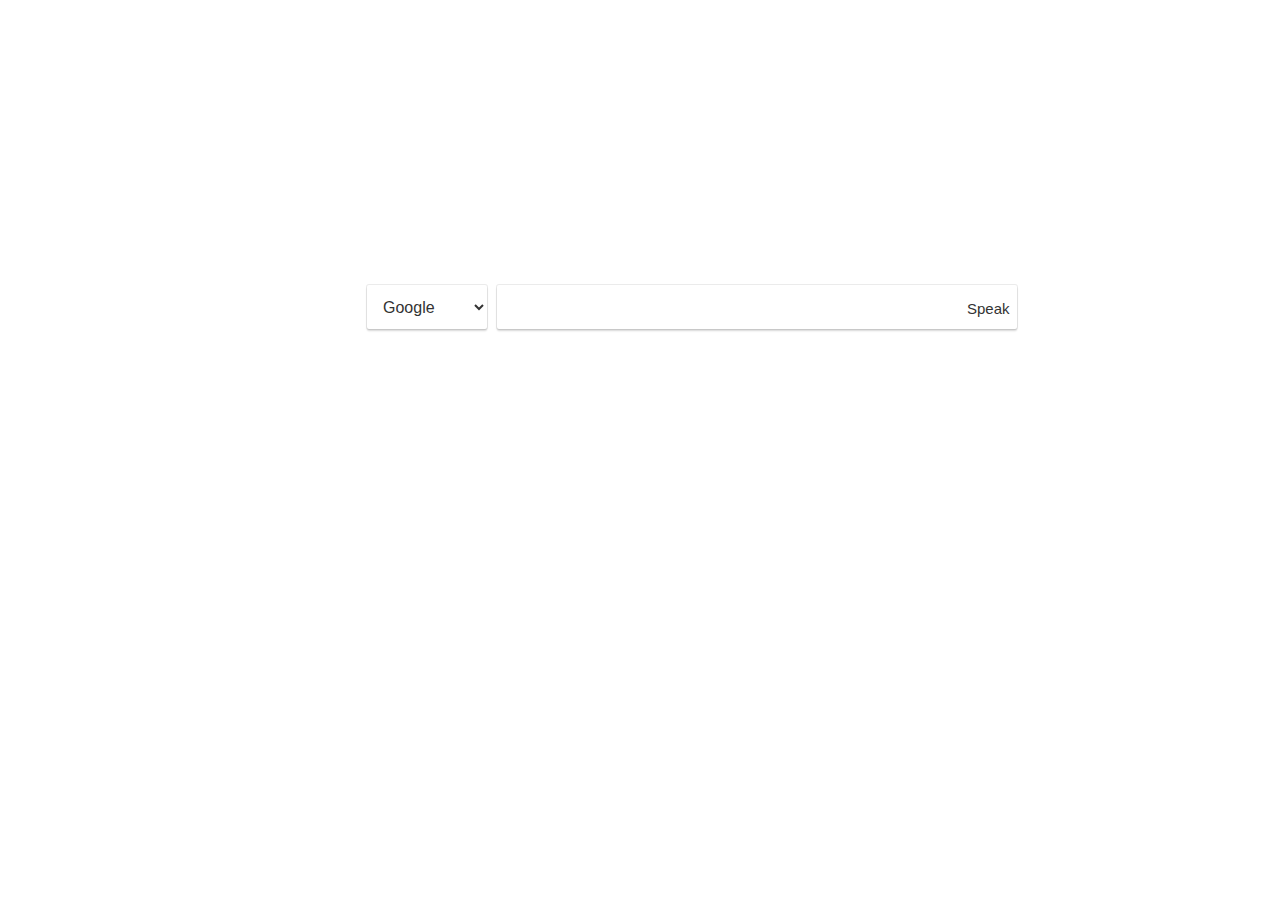
<file: index.html>
<!doctype html>
<html lang="en">
<head>
    <meta charset="UTF-8">
    <meta name="viewport"
          content="width=device-width, user-scalable=no, initial-scale=1.0, maximum-scale=1.0, minimum-scale=1.0">
    <meta http-equiv="X-UA-Compatible" content="ie=edge">

    <title>New Tab</title>
    <link rel="icon" type="image/png" href="tap.png"/>

    <link rel="stylesheet"  type="text/css" href="css/bootstrap.min.css">
    <link rel="stylesheet" type="text/css" href="css/jquery-ui.min.css">
    <link rel="stylesheet" type="text/css" href="css/normalize.min.css">
    <link rel="stylesheet" type="text/css" href="css/W3.css">
    <link rel="stylesheet" type="text/css" href="css/style.css">
    
    <script src="js/jquery.min.js"></script>
    <script src='js/nlp_compromise.min.js'></script>
    <script type="text/javascript" src="js/xml2json.js"></script>
    <script type="text/javascript" src="js/jquery-ui.min.js"></script>
    <script type="text/javascript" src="js/offline.min.js"></script>
</head>

<body id='body' class="overlay" oncontextmenu="return false;">

    <div class="w3-container" >
                

    <div class="w3-bar w3-margin-top">

    <button id="menu" class="w3-bar-item  w3-btn w3-right w3-margin-right navbtn" ><i id="menu" class="fa fa-bars"></i></button>
     <button id="recent" class="w3-bar-item  w3-btn w3-right w3-margin-right navbtn mini" >Top Visits</button>
    <button id="bookmark" class="w3-bar-item  w3-btn w3-right w3-margin-right navbtn mini" style="">Bookmarks</button>
    
    <button id="chromassistbar" class="w3-bar-item w3-left w3-btn mini" title="Rate Us"  style="margin-left:auto;margin-right:auto;display:block;margin-top:auto;margin-bottom:auto" >ChromeIT : Browsing Redefined</button>
    
</div>
<div class="container abs center overlay" id="containment" style="margin-top: 0%;">
    <div class="row">
        <div class="col-md-12 datetime-container">
            <h2 id="time"></h2>
            <h5 id="date"></h5>
        </div>
        <div class="col-md-12">
            <div class="chromassist-container">
                <select name="searchengine" id="searchengine" class="search-engine">
                    <option selected="selected" >Google</option>
                    <option>Bing</option>
                    <option>Wikipedia</option>
                </select>
                <div>
                <input class="search-box autocomplete" title="search" name="chat" id="chatbox"
                       oncontextmenu="return true;">
                <!--<a href="#" class="mic" title="Search by voice" id="rec"></a>-->
                <span class="mic" id="rec">Speak</span>
                </div>
            </div>
        </div>
       <!--  <div class="col-md-12 recent-container w3-container">
            <a class="draggable mini" id="draggable1" href="http://google.com" style="margin-left: 17%" title="Google"><img
                    id="draggable1img" src="images/google.png" style=""></a>
            <a class="draggable mini" id="draggable2" href="http://wikipedia.com" style="margin-left: 4%" title="Wikipedia"><img
                    src="images/wikipedia.png" ></a>
            <a class="draggable mini" id="draggable3" href="http://saavn.com" style="margin-left: 4%" title="Saavn"><img
                    src="images/saavan.png" ></a>
            <a class="draggable mini" id="draggable4" href="http://facebook.com" style="margin-left:4%"
               title="Facebook"><img
                    src="images/facebook.png" ></a>
            <a class="draggable mini" id="draggable5" href="http://cricbuzz.com" style="margin-left: 4%"
               title="Cricbuzz"><img
                    src="images/crickbuzz.png" ></a>
            <a class="draggable mini" id="draggable6" href="http://youtube.com" style="margin-left: 4%" title="Youtube"><img
                    src="images/youtube.png"></a>
        </div> --> 
        <!-- <div class="col-md-12 recent-container">
            <a class="draggable mini" id="draggable7" href="http://amazon.com" style="margin-left: 33%" title="Amazon"><img
                    src="images/amazon.png"></a>
            <a class="draggable mini" id="draggable8" href="http://flipkart.com" style="margin-left: 4%"
               title="Flipkart"><img
                    src="images/flipkart.png"></a>
            <a class="draggable mini" id="draggable9" href="http://gmail.com" style="margin-left: 4%" title="Gmail"><img
                    src="images/gmail.ico" ></a>
        </div>-->
    </div>
</div>
<!--<body id='body' oncontextmenu="return false;">
<div class="abs center overlay" id="containment">
    <h2 id="time">10:06:00</h2>
    <h5 id="date">2017-08-23</h5>
    <select name="searchengine" id="searchengine"
            style="text-align: center;height: 55px; width: 7%;font-family: 'Courgette', cursive; ">
        <option selected="selected">Google</option>
        <option>Bing</option>
        <option>Wikipedia</option>
    </select>
    <input style="width: 40%; height: 50px; border: 1px solid black; margin: 10px;font-family: 'Courgette', cursive;"
           type="text" class="autocomplete" name="chat" id="chatbox" placeholder="Hi there! Type here to Search."
           oncontextmenu="return true;">
    <button style="width: 7%; height: 55px;font-family: 'Courgette', cursive;" id="rec">Speak</button>
    <br>


    <a class="draggable" id="draggable1" href="http://google.com" style="padding-left: 15%" title="Google"><img
            id="draggable1img" src="images/google.png" style="width:100px;height:100px;"></a>
    <a class="draggable" id="draggable2" href="http://wikipedia.com" style="padding-left: 5%" title="Wikipedia"><img
            src="images/wikipedia.png" style="width:100px;height:100px;"></a>
    <a class="draggable" id="draggable3" href="http://saavan.com" style="padding-left: 5%" title="Savaan"><img
            src="images/saavan.png" style="width:100px;height:100px;"></a>
    <a class="draggable" id="draggable4" href="http://facebook.com" style="padding-left: 5%" title="Facebook"><img
            src="images/facebook.png" style="width:100px;height:100px;"></a>
    <a class="draggable" id="draggable5" href="http://cricbuzz.com" style="padding-left: 5%" title="Cricbuzz"><img
            src="images/crickbuzz.png" style="width:100px;height:100px;"></a>
    <a class="draggable" id="draggable6" href="http://youtube.com" style="padding-left: 5%" title="Youtube"><img
            src="images/youtube.ico" style="width:100px;height:100px;"></a>
    <br/>
    <a class="draggable" id="draggable7" href="http://amazon.com" style="padding-left: 33%" title="Amazon"><img
            src="images/amazon.ico" style="width:100px;height:100px;"></a>
    <a class="draggable" id="draggable8" href="http://flipkart.com" style="padding-left: 5%" title="Flipkart"><img
            src="images/flipkart.png" style="width:100px;height:100px;"></a>
    <a class="draggable" id="draggable9" href="http://gmail.com" style="padding-left: 5%" title="Gmail"><img
            src="images/twitter.ico" style="width:100px;height:100px;"></a>
</div>
-->
<div class="upload-btn-wrapper mini"
     style="position: absolute; bottom:0; right: 0; padding-bottom: 1%; padding-right: .5%; cursor:pointer;">
    <button class="btn" style="cursor:pointer" >Change Background</button>
    <input type="file" id="file" name="file" accept="images/*" style="cursor:pointer"/>
</div>
<!--
<div class="mini" style="position: absolute; color:white; bottom:0;padding-bottom: 4%; padding-right: .5%;line-height: 0px">
    <span class="w3-left"  id="desc"></span>
    <h2 class="w3-center"  id="temp"></h2>
    <span class="w3-left"  id="city"></span>
</div>
<center>
<div id = "quotes" class="mini">
    <p id="quotesp"></p>
        <cite id="quotesc" style="text-align: right;"></cite>
</div>
</center>
-->
<div id="id01" class="w3-card-8 w3-right w3-margin-right " style="width:22%; height: 20%; display: none;">
     <div class="w3-container w3-white">
        <button id="closebtn" class=" w3-button w3-right">&times;</button>
        <span>Your BookMarks</span>
    </div>
        <ul id ="bookmark-list" class="w3-white w3-hoverable w3-small w3-ul abs overlay" style="overflow-x:hidden;overflow-y: scroll;list-style: none; width: 21.5%;">
         </ul>
            
</div>
    </footer>
  </div>

<div id="id02" class="w3-card-2 w3-right w3-margin-right  " style="width:20%; height: 80%; display: none;">

  <div class="w3-container w3-white">
        <button id="closebtn2" class=" w3-button w3-right">&times;</button>
        <span>Top Visit List</span>&nbsp;&nbsp;<button id="clearAll" class="w3-btn w3-hover-red w3-center">clear</button>

    </div>
        <ul id ="recent-list" class="w3-white w3-hoverable w3-small w3-ul abs overlay" style="list-style: none; width: 20%;">
         </ul>
  </div>

  <div id="id03" class="w3-card-2 w3-right w3-margin-right " style="width:20%; height: 40%; display: none;">
          <div class="w3-container w3-white">
        <button id="closebtn3" class=" w3-button w3-right">&times;</button>
         </div>
         <div class="w3-container w3-white abs overlay" style="width: 20%;height: 40%;">
            <span style="color:black;font-family: 'Courgette', cursive; font-weight: 500;" > Random Images</span> <button id="randimg" class="w3-tag w3-tiny w3-button w3-right" style="width: 18%;height: 15% ">OFF</button>
            <hr/>
            <span style="color:black;font-family: 'Courgette', cursive; font-weight: 500;" > Minimal Mode</span> <button id="minimode" class="w3-tag w3-tiny w3-button w3-right" style="width: 18%;height: 15% "></button>
            <hr/>
            <span style="color:black;font-family: 'Courgette', cursive; font-weight: 500;" >&#8457;</span> <button id="defar" class="w3-tag w3-tiny w3-button w3-right" style="width: 18%;height: 15% "></button>
            <hr/>
            <button id="setwall" class="w3-tag w3-tiny w3-button" style="width: 80%;height: 15% ">Set This image As permanent Wall</button>
         </div>
  </div>
</div>
<link href="https://fonts.googleapis.com/css?family=Courgette" rel="stylesheet">
<link rel="stylesheet" href="https://cdnjs.cloudflare.com/ajax/libs/font-awesome/4.7.0/css/font-awesome.min.css">
<script src="js/index.js"></script>
</body>
</html>
</file>
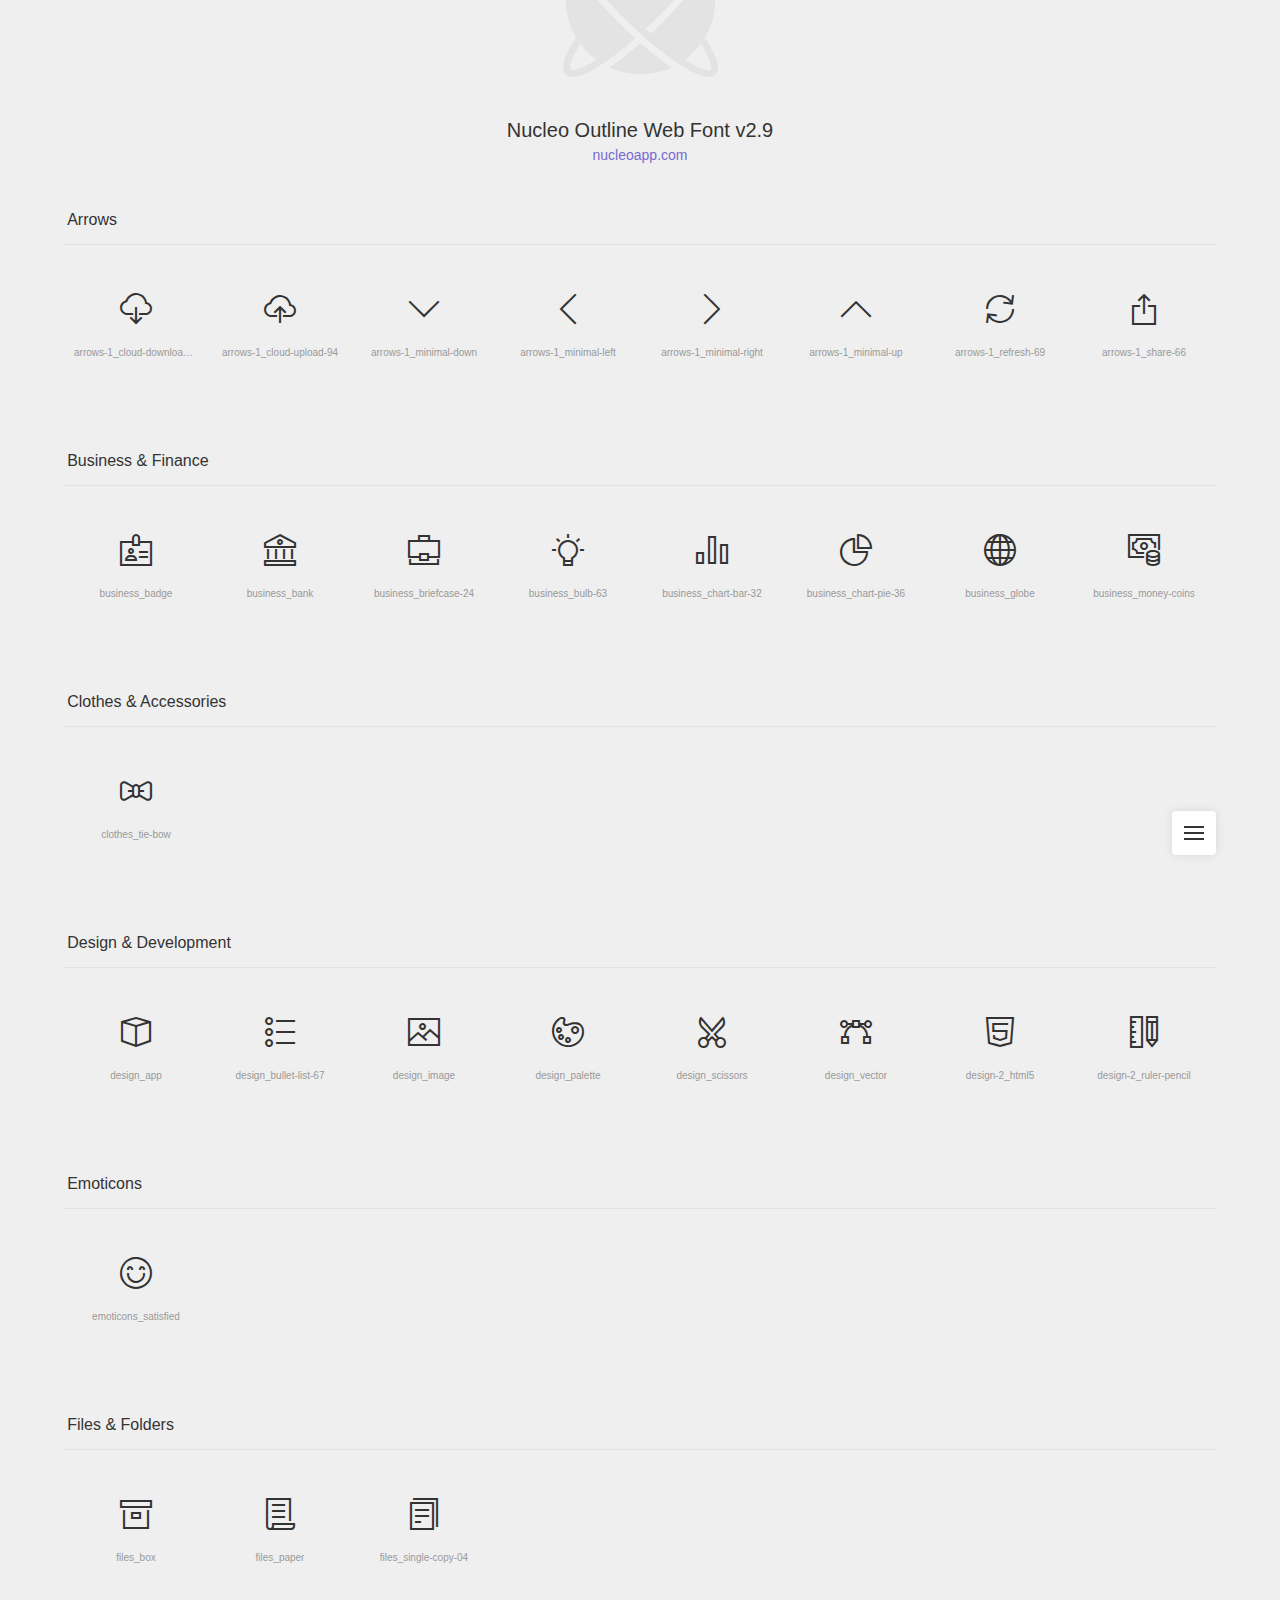
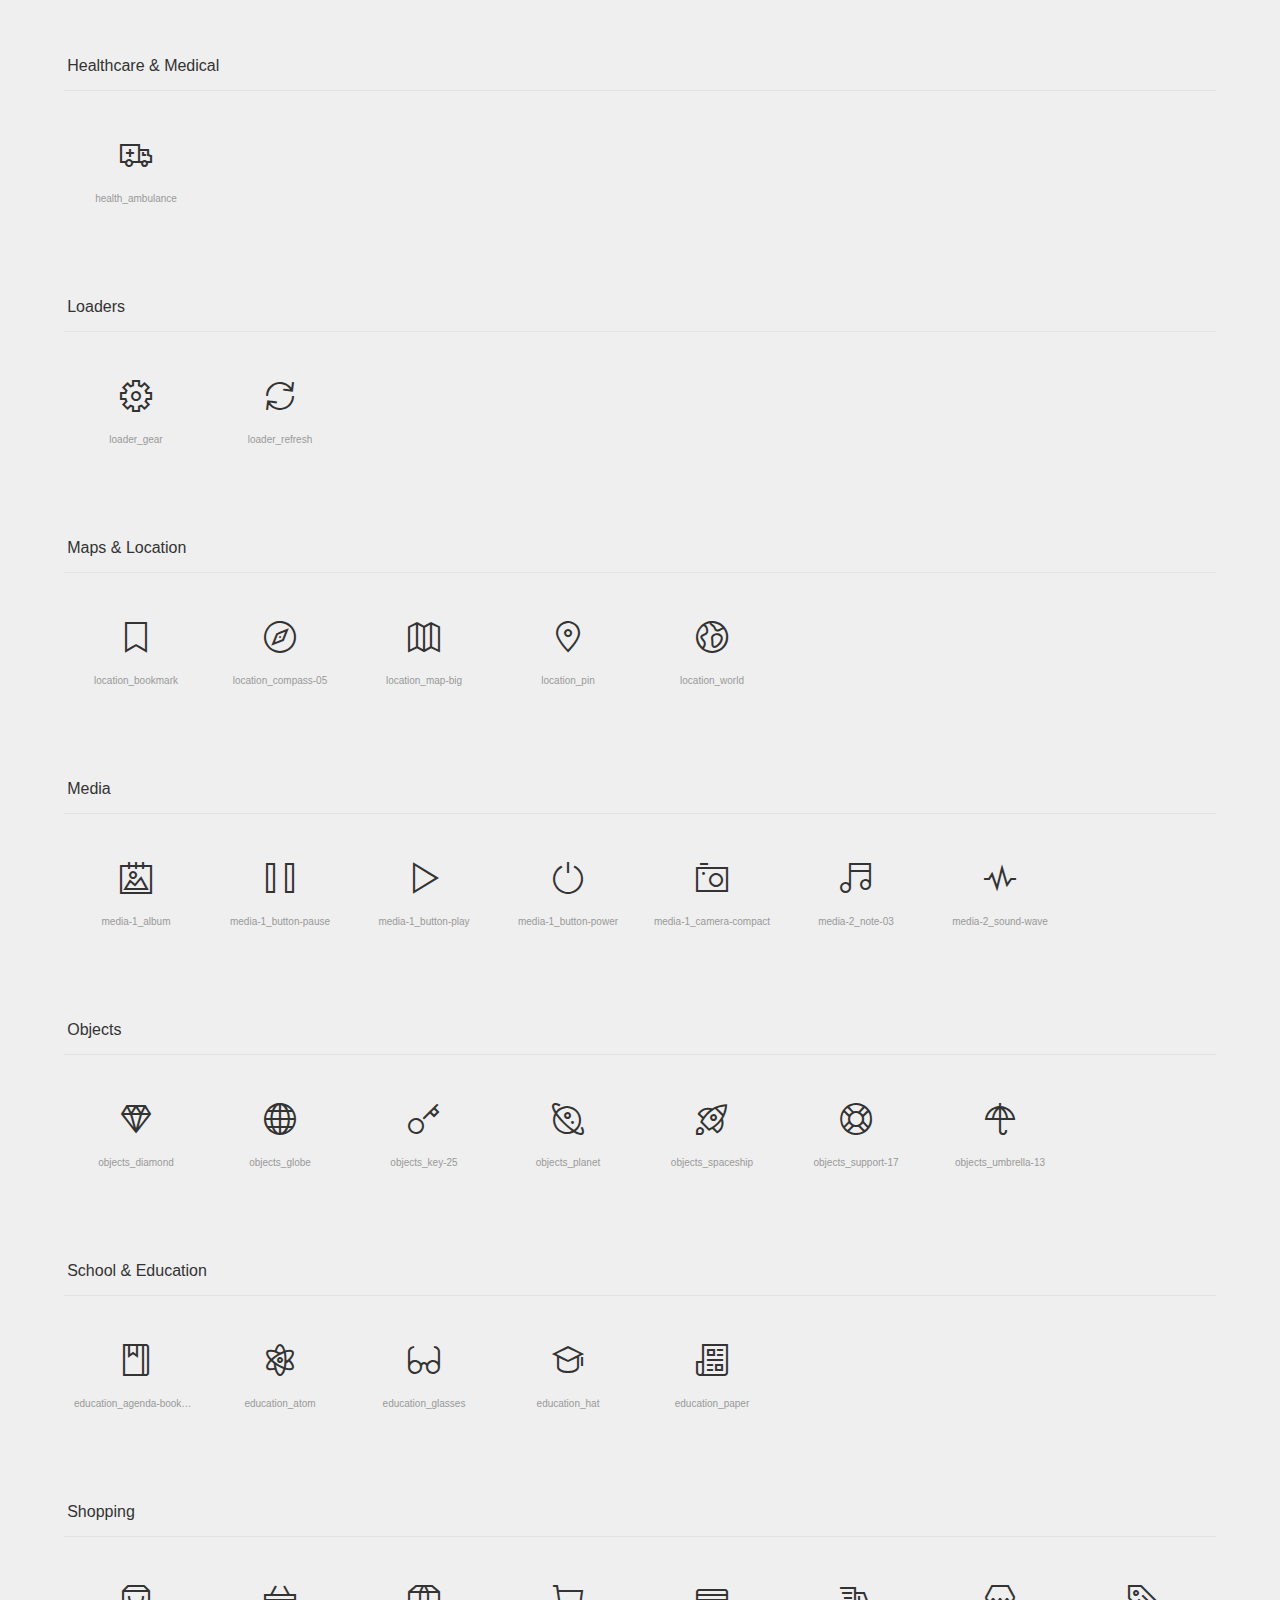
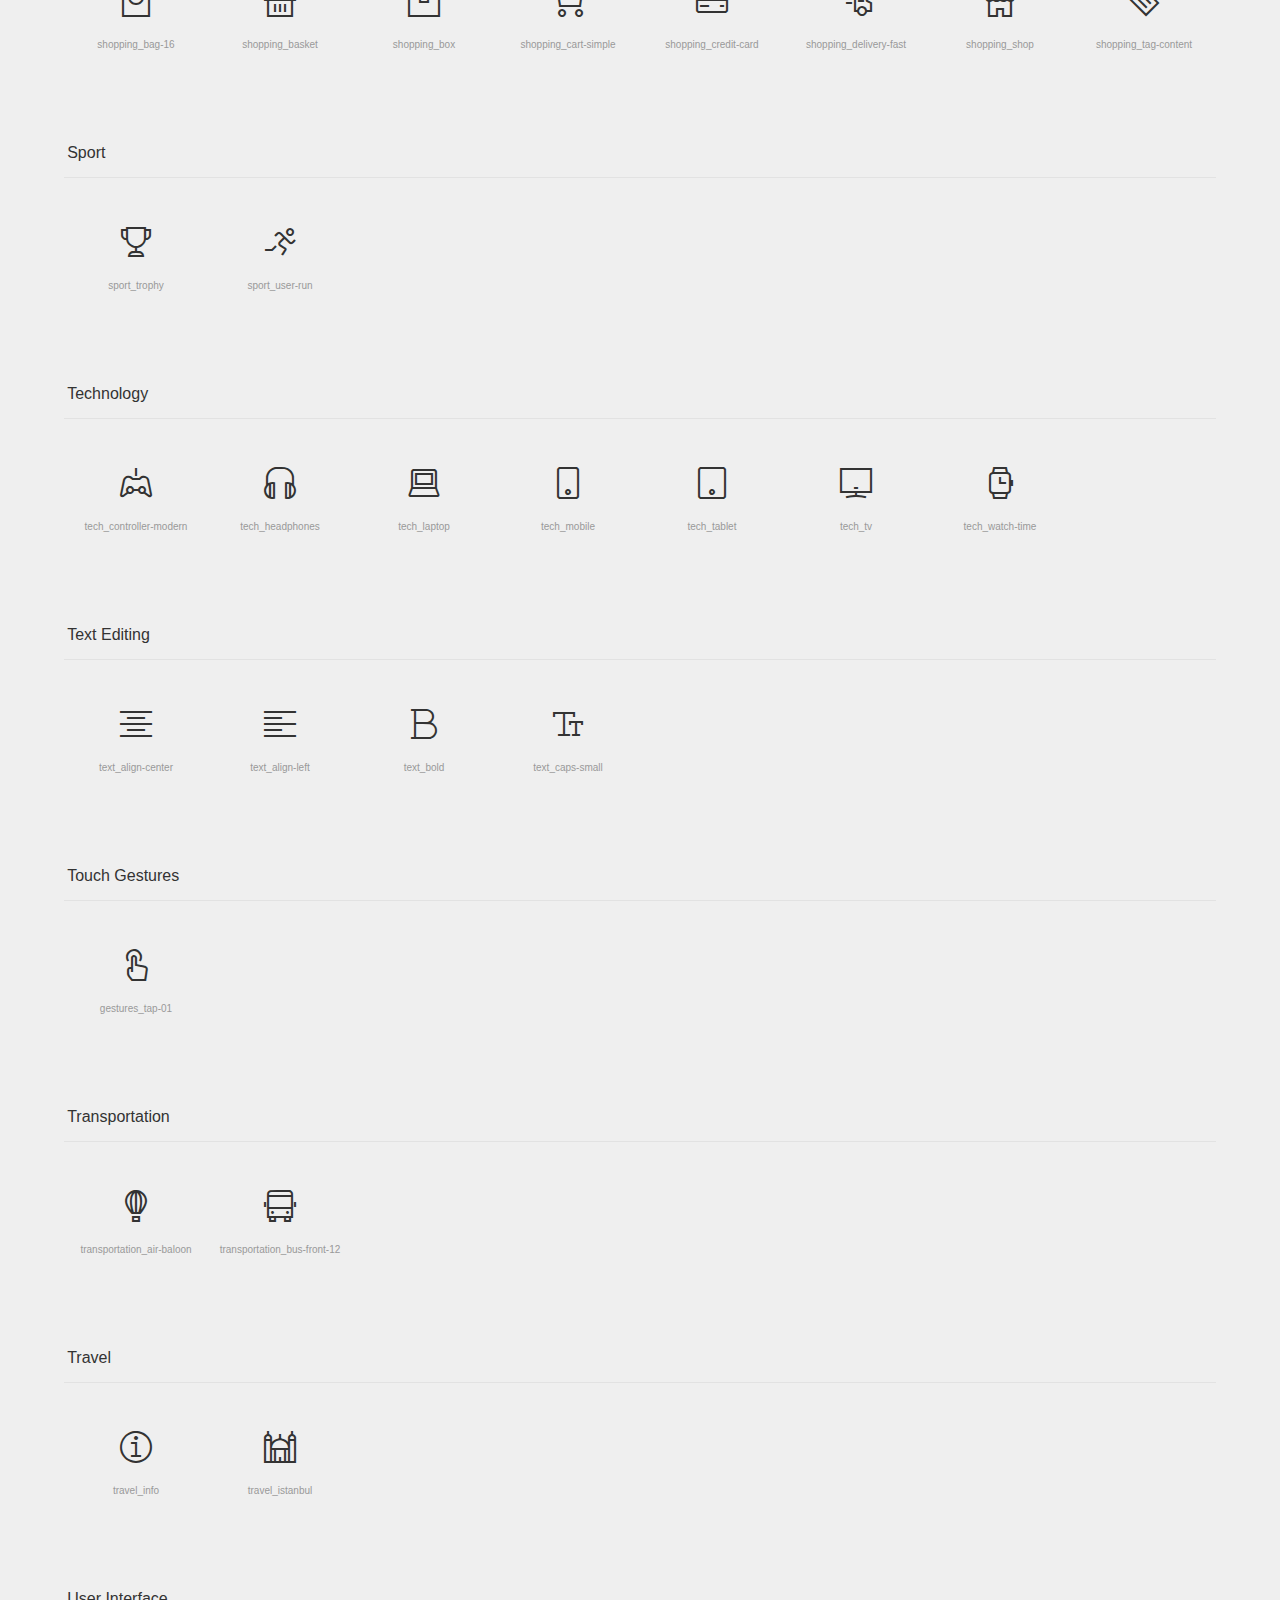
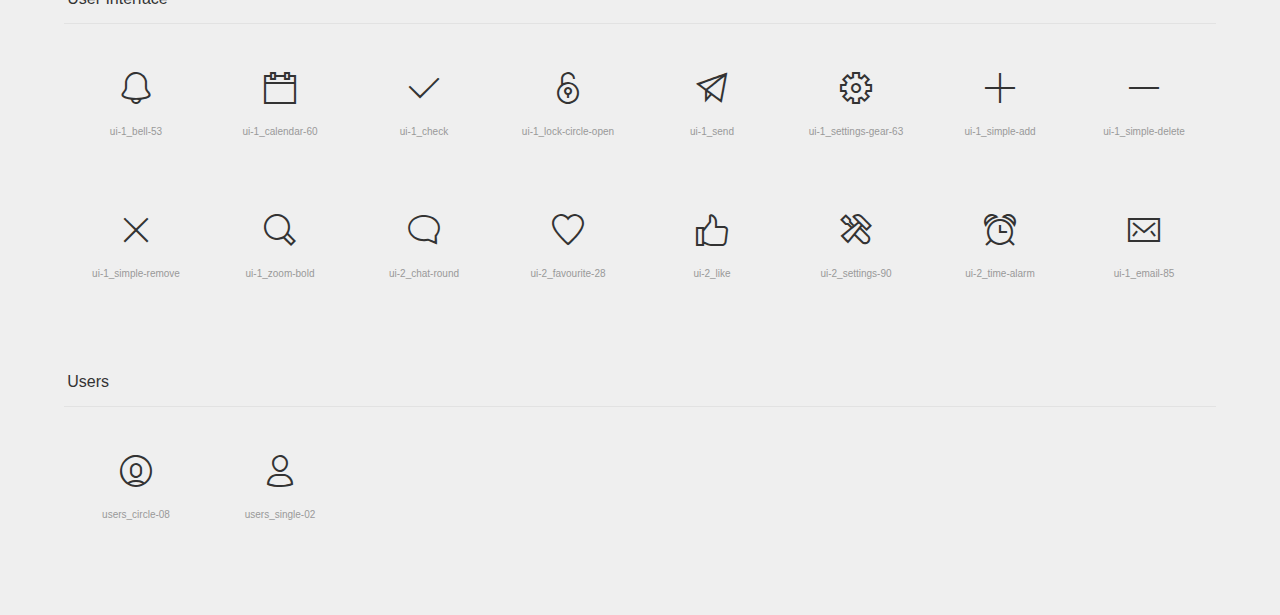
<file: CreativeTim/nucleo-icons.html>
<!doctype html>
<html lang="en">

<head>
    <meta charset="UTF-8">
    <meta name="viewport" content="width=device-width, initial-scale=1">
    <link rel="stylesheet" href="./assets/css/now-ui-kit.css">
    <link rel="shortcut icon" href="./assets/img/favicon.png">
    <title>Nucleo Outline Web Font</title>
    <script src="https://code.jquery.com/jquery-3.2.1.min.js" integrity="sha256-hwg4gsxgFZhOsEEamdOYGBf13FyQuiTwlAQgxVSNgt4=" crossorigin="anonymous"></script>
    <style media="screen">
        /* http://meyerweb.com/eric/tools/css/reset/
	 v2.0 | 20110126
	 License: none (public domain)
  */

        html,
        body,
        div,
        span,
        applet,
        object,
        iframe,
        h1,
        h2,
        h3,
        h4,
        h5,
        h6,
        p,
        blockquote,
        pre,
        a,
        abbr,
        acronym,
        address,
        big,
        cite,
        code,
        del,
        dfn,
        em,
        img,
        ins,
        kbd,
        q,
        s,
        samp,
        small,
        strike,
        strong,
        sub,
        sup,
        tt,
        var,
        b,
        u,
        i,
        center,
        dl,
        dt,
        dd,
        ol,
        ul,
        li,
        fieldset,
        form,
        label,
        legend,
        table,
        caption,
        tbody,
        tfoot,
        thead,
        tr,
        th,
        td,
        article,
        aside,
        canvas,
        details,
        embed,
        figure,
        figcaption,
        footer,
        header,
        hgroup,
        menu,
        nav,
        output,
        ruby,
        section,
        summary,
        time,
        mark,
        audio,
        video {
            margin: 0;
            padding: 0;
            border: 0;
            font-size: 100%;
            font: inherit;
            vertical-align: baseline;
        }
        /* HTML5 display-role reset for older browsers */

        article,
        aside,
        details,
        figcaption,
        figure,
        footer,
        header,
        hgroup,
        menu,
        nav,
        section,
        main {
            display: block;
        }

        body {
            line-height: 1;
        }

        ol,
        ul {
            list-style: none;
        }

        blockquote,
        q {
            quotes: none;
        }

        blockquote:before,
        blockquote:after,
        q:before,
        q:after {
            content: '';
            content: none;
        }

        table {
            border-collapse: collapse;
            border-spacing: 0;
        }
        /* --------------------------------

  Nucleo Outline Web Font - nucleoapp.com/
  License - nucleoapp.com/license/
  Created using IcoMoon - icomoon.io

  -------------------------------- */
        /* --------------------------------

  Primary style

  -------------------------------- */

        *,
        *::after,
        *::before {
            box-sizing: border-box;
        }

        html {
            font-size: 62.5%;
        }

        body {
            font-size: 1.6rem;
            font-family: sans-serif;
            color: #333333;
            background: #efefef url("assets/img/nucleo-logo.svg") no-repeat center top;
        }

        a {
            color: #766acf;
            text-decoration: none;
        }
        /* --------------------------------

  Main components

  -------------------------------- */

        header {
            text-align: center;
            padding: 120px 0 0;
        }

        header h1 {
            font-size: 2rem;
        }

        header p {
            font-size: 1.4rem;
            margin-top: .6em;
        }

        header a:hover {
            text-decoration: underline;
        }

        section {
            width: 90%;
            max-width: 1200px;
            margin: 50px auto;
        }

        section h2 {
            border-bottom: 1px solid #e2e2e2;
            padding: 0 0 1em .2em;
            margin-bottom: 1em;
        }

        ul::after {
            clear: both;
            content: "";
            display: table;
        }

        ul li {
            width: 25%;
            float: left;
            padding: 16px 0;
            text-align: center;
            border-radius: .25em;
            -webkit-transition: background 0.2s;
            -moz-transition: background 0.2s;
            transition: background 0.2s;
            -webkit-user-select: none;
            -moz-user-select: none;
            -ms-user-select: none;
            user-select: none;
            overflow: hidden;
        }

        ul li:hover {
            background: #dbdbdb;
        }

        ul p,
        ul em,
        ul input {
            display: inline-block;
            font-size: 1rem;
            color: #999999;
            -webkit-user-select: auto;
            -moz-user-select: auto;
            -ms-user-select: auto;
            user-select: auto;
            white-space: nowrap;
            width: 100%;
            overflow: hidden;
            text-overflow: ellipsis;
            cursor: pointer;
        }

        ul p {
            padding: 10px;
            margin-top: 10px;
        }

        ul p::selection,
        ul em::selection {
            background: #766acf;
            color: #efefef;
        }

        ul em {
            margin-bottom: 8px;
        }

        ul em::before {
            content: '[';
        }

        ul em::after {
            content: ']';
        }

        ul input {
            text-align: center;
            background: transparent;
            border: none;
            box-shadow: none;
            outline: none;
        }

        @media only screen and (min-width: 768px) {
            ul li {
                width: 20%;
                float: left;
            }
        }

        @media only screen and (min-width: 1024px) {
            ul li {
                width: 12.5%;
                float: left;
                padding: 32px 0;
            }
        }
        /* --------------------------------

  Smart fixed navigation

  -------------------------------- */

        #cd-nav ul {
            /* mobile first */
            position: fixed;
            width: 90%;
            max-width: 400px;
            max-height: 90%;
            right: 5%;
            bottom: 5%;
            border-radius: 0.25em;
            box-shadow: 0 0 10px rgba(0, 0, 0, 0.1);
            background: white;
            visibility: hidden;
            /* remove overflow:hidden if you want to create a drop-down menu - but then remember to fix/eliminate the list items animation */
            overflow: hidden;
            overflow-y: auto;
            z-index: 1;
            /* Force Hardware Acceleration in WebKit */
            -webkit-backface-visibility: hidden;
            backface-visibility: hidden;
            -webkit-transform: scale(0);
            -moz-transform: scale(0);
            -ms-transform: scale(0);
            -o-transform: scale(0);
            transform: scale(0);
            -webkit-transform-origin: 100% 100%;
            -moz-transform-origin: 100% 100%;
            -ms-transform-origin: 100% 100%;
            -o-transform-origin: 100% 100%;
            transform-origin: 100% 100%;
            -webkit-transition: -webkit-transform 0.3s, visibility 0s 0.3s;
            -moz-transition: -moz-transform 0.3s, visibility 0s 0.3s;
            transition: transform 0.3s, visibility 0s 0.3s;
        }

        #cd-nav ul li {
            /* Force Hardware Acceleration in WebKit */
            -webkit-backface-visibility: hidden;
            backface-visibility: hidden;
            display: block;
            width: 100%;
            padding: 0;
            text-align: left;
        }

        #cd-nav ul li:hover {
            background-color: #FFF;
        }

        #cd-nav ul.is-visible {
            visibility: visible;
            -webkit-transform: scale(1);
            -moz-transform: scale(1);
            -ms-transform: scale(1);
            -o-transform: scale(1);
            transform: scale(1);
            -webkit-transition: -webkit-transform 0.3s, visibility 0s 0s;
            -moz-transition: -moz-transform 0.3s, visibility 0s 0s;
            transition: transform 0.3s, visibility 0s 0s;
        }

        #cd-nav li a {
            display: block;
            padding: 1em;
            font-size: 1.2rem;
            border-bottom: 1px solid #eff2f6;
        }

        #cd-nav li a:hover {
            color: #333333;
        }

        #cd-nav li:last-child a {
            border-bottom: none;
        }

        .cd-nav-trigger {
            position: fixed;
            bottom: 5%;
            right: 5%;
            width: 44px;
            height: 44px;
            background: white;
            border-radius: 0.25em;
            box-shadow: 0 0 10px rgba(0, 0, 0, 0.1);
            /* image replacement */
            overflow: hidden;
            text-indent: 100%;
            white-space: nowrap;
            z-index: 2;
        }

        .cd-nav-trigger span {
            /* the span element is used to create the menu icon */
            position: absolute;
            display: block;
            width: 20px;
            height: 2px;
            background: #333333;
            top: 50%;
            margin-top: -1px;
            left: 50%;
            margin-left: -10px;
            -webkit-transition: background 0.3s;
            -moz-transition: background 0.3s;
            transition: background 0.3s;
        }

        .cd-nav-trigger span::before,
        .cd-nav-trigger span::after {
            content: '';
            position: absolute;
            left: 0;
            background: inherit;
            width: 100%;
            height: 100%;
            /* Force Hardware Acceleration in WebKit */
            -webkit-transform: translateZ(0);
            -moz-transform: translateZ(0);
            -ms-transform: translateZ(0);
            -o-transform: translateZ(0);
            transform: translateZ(0);
            -webkit-backface-visibility: hidden;
            backface-visibility: hidden;
            -webkit-transition: -webkit-transform 0.3s, background 0s;
            -moz-transition: -moz-transform 0.3s, background 0s;
            transition: transform 0.3s, background 0s;
        }

        .cd-nav-trigger span::before {
            top: -6px;
            -webkit-transform: rotate(0);
            -moz-transform: rotate(0);
            -ms-transform: rotate(0);
            -o-transform: rotate(0);
            transform: rotate(0);
        }

        .cd-nav-trigger span::after {
            bottom: -6px;
            -webkit-transform: rotate(0);
            -moz-transform: rotate(0);
            -ms-transform: rotate(0);
            -o-transform: rotate(0);
            transform: rotate(0);
        }

        .cd-nav-trigger.menu-is-open {
            box-shadow: none;
        }

        .cd-nav-trigger.menu-is-open span {
            background: rgba(232, 74, 100, 0);
        }

        .cd-nav-trigger.menu-is-open span::before,
        .cd-nav-trigger.menu-is-open span::after {
            background: #333333;
        }

        .cd-nav-trigger.menu-is-open span::before {
            top: 0;
            -webkit-transform: rotate(135deg);
            -moz-transform: rotate(135deg);
            -ms-transform: rotate(135deg);
            -o-transform: rotate(135deg);
            transform: rotate(135deg);
        }

        .cd-nav-trigger.menu-is-open span::after {
            bottom: 0;
            -webkit-transform: rotate(225deg);
            -moz-transform: rotate(225deg);
            -ms-transform: rotate(225deg);
            -o-transform: rotate(225deg);
            transform: rotate(225deg);
        }

        .now-ui-icons {
            display: inline-block;
            font: normal normal normal 32px/1 'Nucleo Outline';
            speak: none;
            text-transform: none;
            -webkit-font-smoothing: antialiased;
            -moz-osx-font-smoothing: grayscale;
        }
    </style>
</head>

<body>
    <header>
        <h1>Nucleo Outline Web Font v2.9</h1>
        <p>
            <a href="https://nucleoapp.com/?ref=1712">nucleoapp.com</a>
        </p>
    </header>
    <div id="cd-nav">
        <a id="cd-nav-trigger" href="#0" class="cd-nav-trigger">Menu
            <span></span>
        </a>
        <nav>
            <ul id="cd-main-nav">
                <li>
                    <a href="#arrows">Arrows</a>
                </li>
                <li>
                    <a href="#business">Business &amp; Finance</a>
                </li>
                <li>
                    <a href="#clothes">Clothes &amp; Accessories</a>
                </li>
                <li>
                    <a href="#design">Design &amp; Development</a>
                </li>
                <li>
                    <a href="#emoticons">Emoticons</a>
                </li>
                <li>
                    <a href="#files">Files &amp; Folders</a>
                </li>
                <li>
                    <a href="#medical">Healthcare &amp; Medical</a>
                </li>
                <li>
                    <a href="#loaders">Loaders</a>
                </li>
                <li>
                    <a href="#maps">Maps &amp; Location</a>
                </li>
                <li>
                    <a href="#media">Media</a>
                </li>
                <li>
                    <a href="#objects">Objects</a>
                </li>
                <li>
                    <a href="#school">School &amp; Education</a>
                </li>
                <li>
                    <a href="#shopping">Shopping</a>
                </li>
                <li>
                    <a href="#sport">Sport</a>
                </li>
                <li>
                    <a href="#technology">Technology</a>
                </li>
                <li>
                    <a href="#text">Text Editing</a>
                </li>
                <li>
                    <a href="#gestures">Touch Gestures</a>
                </li>
                <li>
                    <a href="#transportation">Transportation</a>
                </li>
                <li>
                    <a href="#travel">Travel</a>
                </li>
                <li>
                    <a href="#interface">User Interface</a>
                </li>
                <li>
                    <a href="#users">Users</a>
                </li>
            </ul>
        </nav>
    </div>
    <div id="icons-wrapper">
        <section id="arrows">
            <h2>Arrows</h2>
            <ul>
                <li>
                    <i class="now-ui-icons arrows-1_cloud-download-93"></i>
                    <p>arrows-1_cloud-download-93</p>
                </li>
                <li>
                    <i class="now-ui-icons arrows-1_cloud-upload-94"></i>
                    <p>arrows-1_cloud-upload-94</p>
                </li>
                <li>
                    <i class="now-ui-icons arrows-1_minimal-down"></i>
                    <p>arrows-1_minimal-down</p>
                </li>
                <li>
                    <i class="now-ui-icons arrows-1_minimal-left"></i>
                    <p>arrows-1_minimal-left</p>
                </li>
                <li>
                    <i class="now-ui-icons arrows-1_minimal-right"></i>
                    <p>arrows-1_minimal-right</p>
                </li>
                <li>
                    <i class="now-ui-icons arrows-1_minimal-up"></i>
                    <p>arrows-1_minimal-up</p>
                </li>
                <li>
                    <i class="now-ui-icons arrows-1_refresh-69"></i>
                    <p>arrows-1_refresh-69</p>
                </li>
                <li>
                    <i class="now-ui-icons arrows-1_share-66"></i>
                    <p>arrows-1_share-66</p>
                </li>
            </ul>
        </section>
        <section id="business">
            <h2>Business &amp; Finance</h2>
            <ul>
                <li>
                    <i class="now-ui-icons business_badge"></i>
                    <p>business_badge</p>
                </li>
                <li>
                    <i class="now-ui-icons business_bank"></i>
                    <p>business_bank</p>
                </li>
                <li>
                    <i class="now-ui-icons business_briefcase-24"></i>
                    <p>business_briefcase-24</p>
                </li>
                <li>
                    <i class="now-ui-icons business_bulb-63"></i>
                    <p>business_bulb-63</p>
                </li>
                <li>
                    <i class="now-ui-icons business_chart-bar-32"></i>
                    <p>business_chart-bar-32</p>
                </li>
                <li>
                    <i class="now-ui-icons business_chart-pie-36"></i>
                    <p>business_chart-pie-36</p>
                </li>
                <li>
                    <i class="now-ui-icons business_globe"></i>
                    <p>business_globe</p>
                </li>
                <li>
                    <i class="now-ui-icons business_money-coins"></i>
                    <p>business_money-coins</p>
                </li>
            </ul>
        </section>
        <section id="clothes">
            <h2>Clothes &amp; Accessories</h2>
            <ul>
                <li>
                    <i class="now-ui-icons clothes_tie-bow"></i>
                    <p>clothes_tie-bow</p>
                </li>
            </ul>
        </section>
        <section id="design">
            <h2>Design &amp; Development</h2>
            <ul>
                <li>
                    <i class="now-ui-icons design_app"></i>
                    <p>design_app</p>
                </li>
                <li>
                    <i class="now-ui-icons design_bullet-list-67"></i>
                    <p>design_bullet-list-67</p>
                </li>
                <li>
                    <i class="now-ui-icons design_image"></i>
                    <p>design_image</p>
                </li>
                <li>
                    <i class="now-ui-icons design_palette"></i>
                    <p>design_palette</p>
                </li>
                <li>
                    <i class="now-ui-icons design_scissors"></i>
                    <p>design_scissors</p>
                </li>
                <li>
                    <i class="now-ui-icons design_vector"></i>
                    <p>design_vector</p>
                </li>
                <li>
                    <i class="now-ui-icons design-2_html5"></i>
                    <p>design-2_html5</p>
                </li>
                <li>
                    <i class="now-ui-icons design-2_ruler-pencil"></i>
                    <p>design-2_ruler-pencil</p>
                </li>
            </ul>
        </section>
        <section id="emoticons">
            <h2>Emoticons</h2>
            <ul>
                <li>
                    <i class="now-ui-icons emoticons_satisfied"></i>
                    <p>emoticons_satisfied</p>
                </li>
            </ul>
        </section>
        <section id="files">
            <h2>Files &amp; Folders</h2>
            <ul>
                <li>
                    <i class="now-ui-icons files_box"></i>
                    <p>files_box</p>
                </li>
                <li>
                    <i class="now-ui-icons files_paper"></i>
                    <p>files_paper</p>
                </li>
                <li>
                    <i class="now-ui-icons files_single-copy-04"></i>
                    <p>files_single-copy-04</p>
                </li>
            </ul>
        </section>
        <section id="medical">
            <h2>Healthcare &amp; Medical</h2>
            <ul>
                <li>
                    <i class="now-ui-icons health_ambulance"></i>
                    <p>health_ambulance</p>
                </li>
            </ul>
        </section>
        <section id="loaders">
            <h2>Loaders</h2>
            <ul>
                <li>
                    <i class="now-ui-icons loader_gear spin"></i>
                    <p>loader_gear</p>
                </li>
                <li>
                    <i class="now-ui-icons loader_refresh spin"></i>
                    <p>loader_refresh</p>
                </li>
            </ul>
        </section>
        <section id="maps">
            <h2>Maps &amp; Location</h2>
            <ul>
                <li>
                    <i class="now-ui-icons location_bookmark"></i>
                    <p>location_bookmark</p>
                </li>
                <li>
                    <i class="now-ui-icons location_compass-05"></i>
                    <p>location_compass-05</p>
                </li>
                <li>
                    <i class="now-ui-icons location_map-big"></i>
                    <p>location_map-big</p>
                </li>
                <li>
                    <i class="now-ui-icons location_pin"></i>
                    <p>location_pin</p>
                </li>
                <li>
                    <i class="now-ui-icons location_world"></i>
                    <p>location_world</p>
                </li>
            </ul>
        </section>
        <section id="media">
            <h2>Media</h2>
            <ul>
                <li>
                    <i class="now-ui-icons media-1_album"></i>
                    <p>media-1_album</p>
                </li>
                <li>
                    <i class="now-ui-icons media-1_button-pause"></i>
                    <p>media-1_button-pause</p>
                </li>
                <li>
                    <i class="now-ui-icons media-1_button-play"></i>
                    <p>media-1_button-play</p>
                </li>
                <li>
                    <i class="now-ui-icons media-1_button-power"></i>
                    <p>media-1_button-power</p>
                </li>
                <li>
                    <i class="now-ui-icons media-1_camera-compact"></i>
                    <p>media-1_camera-compact</p>
                </li>
                <li>
                    <i class="now-ui-icons media-2_note-03"></i>
                    <p>media-2_note-03</p>
                </li>
                <li>
                    <i class="now-ui-icons media-2_sound-wave"></i>
                    <p>media-2_sound-wave</p>
                </li>
            </ul>
        </section>
        <section id="objects">
            <h2>Objects</h2>
            <ul>
                <li>
                    <i class="now-ui-icons objects_diamond"></i>
                    <p>objects_diamond</p>
                </li>
                <li>
                    <i class="now-ui-icons objects_globe"></i>
                    <p>objects_globe</p>
                </li>
                <li>
                    <i class="now-ui-icons objects_key-25"></i>
                    <p>objects_key-25</p>
                </li>
                <li>
                    <i class="now-ui-icons objects_planet"></i>
                    <p>objects_planet</p>
                </li>
                <li>
                    <i class="now-ui-icons objects_spaceship"></i>
                    <p>objects_spaceship</p>
                </li>
                <li>
                    <i class="now-ui-icons objects_support-17"></i>
                    <p>objects_support-17</p>
                </li>
                <li>
                    <i class="now-ui-icons objects_umbrella-13"></i>
                    <p>objects_umbrella-13</p>
                </li>
            </ul>
        </section>
        <section id="school">
            <h2>School &amp; Education</h2>
            <ul>
                <li>
                    <i class="now-ui-icons education_agenda-bookmark"></i>
                    <p>education_agenda-bookmark</p>
                </li>
                <li>
                    <i class="now-ui-icons education_atom"></i>
                    <p>education_atom</p>
                </li>
                <li>
                    <i class="now-ui-icons education_glasses"></i>
                    <p>education_glasses</p>
                </li>
                <li>
                    <i class="now-ui-icons education_hat"></i>
                    <p>education_hat</p>
                </li>
                <li>
                    <i class="now-ui-icons education_paper"></i>
                    <p>education_paper</p>
                </li>
            </ul>
        </section>
        <section id="shopping">
            <h2>Shopping</h2>
            <ul>
                <li>
                    <i class="now-ui-icons shopping_bag-16"></i>
                    <p>shopping_bag-16</p>
                </li>
                <li>
                    <i class="now-ui-icons shopping_basket"></i>
                    <p>shopping_basket</p>
                </li>
                <li>
                    <i class="now-ui-icons shopping_box"></i>
                    <p>shopping_box</p>
                </li>
                <li>
                    <i class="now-ui-icons shopping_cart-simple"></i>
                    <p>shopping_cart-simple</p>
                </li>
                <li>
                    <i class="now-ui-icons shopping_credit-card"></i>
                    <p>shopping_credit-card</p>
                </li>
                <li>
                    <i class="now-ui-icons shopping_delivery-fast"></i>
                    <p>shopping_delivery-fast</p>
                </li>
                <li>
                    <i class="now-ui-icons shopping_shop"></i>
                    <p>shopping_shop</p>
                </li>
                <li>
                    <i class="now-ui-icons shopping_tag-content"></i>
                    <p>shopping_tag-content</p>
                </li>
            </ul>
        </section>
        <section id="sport">
            <h2>Sport</h2>
            <ul>
                <li>
                    <i class="now-ui-icons sport_trophy"></i>
                    <p>sport_trophy</p>
                </li>
                <li>
                    <i class="now-ui-icons sport_user-run"></i>
                    <p>sport_user-run</p>
                </li>
            </ul>
        </section>
        <section id="technology">
            <h2>Technology</h2>
            <ul>
                <li>
                    <i class="now-ui-icons tech_controller-modern"></i>
                    <p>tech_controller-modern</p>
                </li>
                <li>
                    <i class="now-ui-icons tech_headphones"></i>
                    <p>tech_headphones</p>
                </li>
                <li>
                    <i class="now-ui-icons tech_laptop"></i>
                    <p>tech_laptop</p>
                </li>
                <li>
                    <i class="now-ui-icons tech_mobile"></i>
                    <p>tech_mobile</p>
                </li>
                <li>
                    <i class="now-ui-icons tech_tablet"></i>
                    <p>tech_tablet</p>
                </li>
                <li>
                    <i class="now-ui-icons tech_tv"></i>
                    <p>tech_tv</p>
                </li>
                <li>
                    <i class="now-ui-icons tech_watch-time"></i>
                    <p>tech_watch-time</p>
                </li>
            </ul>
        </section>
        <section id="text">
            <h2>Text Editing</h2>
            <ul>
                <li>
                    <i class="now-ui-icons text_align-center"></i>
                    <p>text_align-center</p>
                </li>
                <li>
                    <i class="now-ui-icons text_align-left"></i>
                    <p>text_align-left</p>
                </li>
                <li>
                    <i class="now-ui-icons text_bold"></i>
                    <p>text_bold</p>
                </li>
                <li>
                    <i class="now-ui-icons text_caps-small"></i>
                    <p>text_caps-small</p>
                </li>
            </ul>
        </section>
        <section id="gestures">
            <h2>Touch Gestures</h2>
            <ul>
                <li>
                    <i class="now-ui-icons gestures_tap-01"></i>
                    <p>gestures_tap-01</p>
                </li>
            </ul>
        </section>
        <section id="transportation">
            <h2>Transportation</h2>
            <ul>
                <li>
                    <i class="now-ui-icons transportation_air-baloon"></i>
                    <p>transportation_air-baloon</p>
                </li>
                <li>
                    <i class="now-ui-icons transportation_bus-front-12"></i>
                    <p>transportation_bus-front-12</p>
                </li>
            </ul>
        </section>
        <section id="travel">
            <h2>Travel</h2>
            <ul>
                <li>
                    <i class="now-ui-icons travel_info"></i>
                    <p>travel_info</p>
                </li>
                <li>
                    <i class="now-ui-icons travel_istanbul"></i>
                    <p>travel_istanbul</p>
                </li>
            </ul>
        </section>
        <section id="interface">
            <h2>User Interface</h2>
            <ul>
                <li>
                    <i class="now-ui-icons ui-1_bell-53"></i>
                    <p>ui-1_bell-53</p>
                </li>
                <li>
                    <i class="now-ui-icons ui-1_calendar-60"></i>
                    <p>ui-1_calendar-60</p>
                </li>
                <li>
                    <i class="now-ui-icons ui-1_check"></i>
                    <p>ui-1_check</p>
                </li>
                <li>
                    <i class="now-ui-icons ui-1_lock-circle-open"></i>
                    <p>ui-1_lock-circle-open</p>
                </li>
                <li>
                    <i class="now-ui-icons ui-1_send"></i>
                    <p>ui-1_send</p>
                </li>
                <li>
                    <i class="now-ui-icons ui-1_settings-gear-63"></i>
                    <p>ui-1_settings-gear-63</p>
                </li>
                <li>
                    <i class="now-ui-icons ui-1_simple-add"></i>
                    <p>ui-1_simple-add</p>
                </li>
                <li>
                    <i class="now-ui-icons ui-1_simple-delete"></i>
                    <p>ui-1_simple-delete</p>
                </li>
                <li>
                    <i class="now-ui-icons ui-1_simple-remove"></i>
                    <p>ui-1_simple-remove</p>
                </li>
                <li>
                    <i class="now-ui-icons ui-1_zoom-bold"></i>
                    <p>ui-1_zoom-bold</p>
                </li>
                <li>
                    <i class="now-ui-icons ui-2_chat-round"></i>
                    <p>ui-2_chat-round</p>
                </li>
                <li>
                    <i class="now-ui-icons ui-2_favourite-28"></i>
                    <p>ui-2_favourite-28</p>
                </li>
                <li>
                    <i class="now-ui-icons ui-2_like"></i>
                    <p>ui-2_like</p>
                </li>
                <li>
                    <i class="now-ui-icons ui-2_settings-90"></i>
                    <p>ui-2_settings-90</p>
                </li>
                <li>
                    <i class="now-ui-icons ui-2_time-alarm"></i>
                    <p>ui-2_time-alarm</p>
                </li>
                <li>
                    <i class="now-ui-icons ui-1_email-85"></i>
                    <p>ui-1_email-85</p>
                </li>
            </ul>
        </section>
        <section id="users">
            <h2>Users</h2>
            <ul>
                <li>
                    <i class="now-ui-icons users_circle-08"></i>
                    <p>users_circle-08</p>
                </li>
                <li>
                    <i class="now-ui-icons users_single-02"></i>
                    <p>users_single-02</p>
                </li>
            </ul>
        </section>
    </div>
    <script>
        function SelectText(element) {
            var doc = document,
                text = element,
                range, selection;
            if (doc.body.createTextRange) {
                range = document.body.createTextRange();
                range.moveToElementText(text);
                range.select();
            } else if (window.getSelection) {
                selection = window.getSelection();
                range = document.createRange();
                range.selectNodeContents(text);
                selection.removeAllRanges();
                selection.addRange(range);
            }
        }

        function hasClass(ele, cls) {
            return !!ele.getAttribute('class').match(new RegExp('(\\s|^)' + cls + '(\\s|$)'));
        }

        window.onload = function() {
            var trigger = document.getElementById('cd-nav-trigger'),
                menu = document.getElementById('cd-main-nav'),
                menuItems = menu.getElementsByTagName('li');
            trigger.onclick = function toggleMenu() {
                if (hasClass(trigger, 'menu-is-open')) {
                    trigger.setAttribute('class', 'cd-nav-trigger');
                    menu.setAttribute('class', '');
                } else {
                    trigger.setAttribute('class', 'cd-nav-trigger menu-is-open');
                    menu.setAttribute('class', 'is-visible');
                }
            }

            for (var i = 0; i < menuItems.length; i++) {
                menuItems[i].onclick = function closeMenu() {
                    trigger.setAttribute('class', 'cd-nav-trigger');
                    menu.setAttribute('class', '');
                }
            }
        }
    </script>
</body>

</html>
</file>
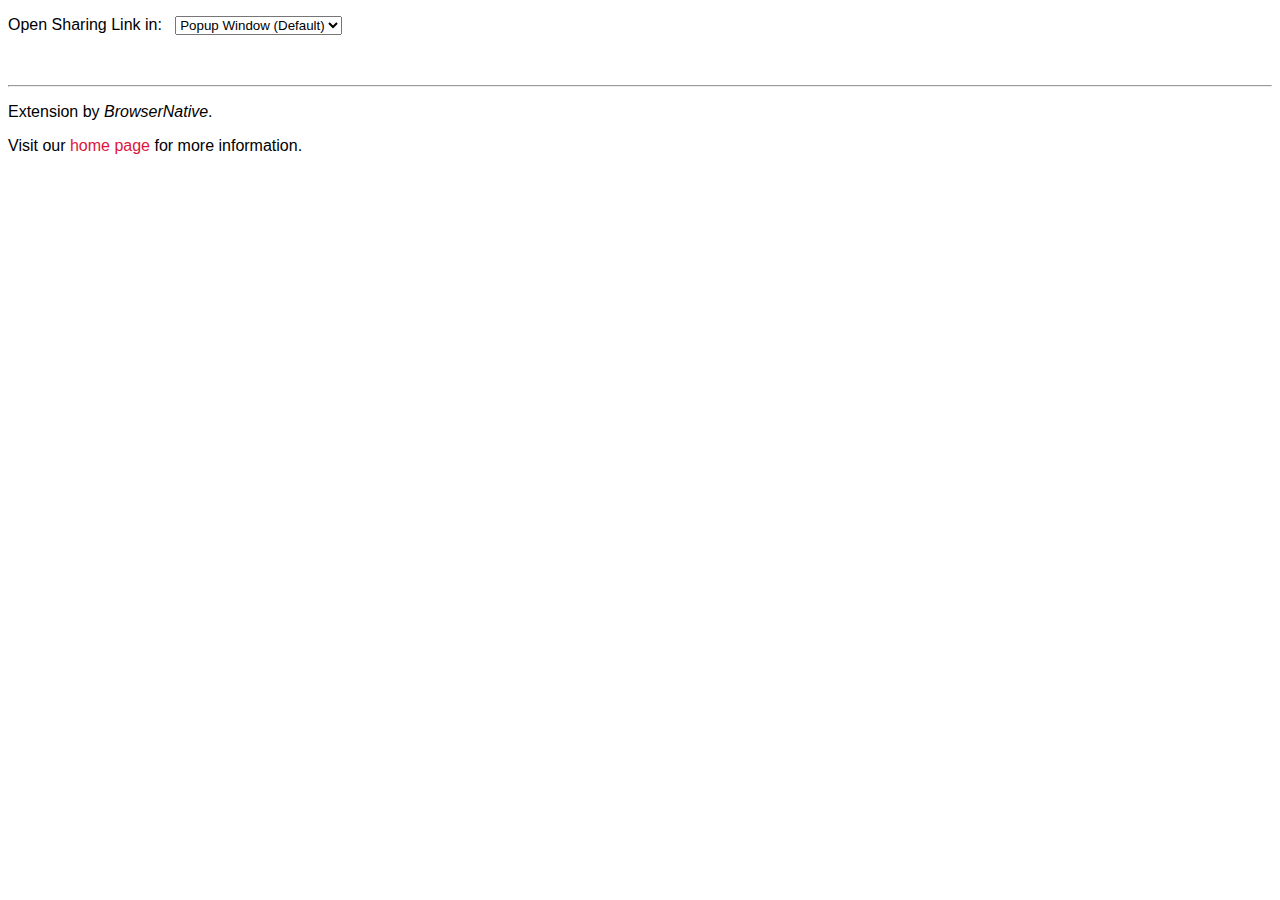
<file: twitter/options.html>
<!DOCTYPE html>
<html>

<head>
  <script src="js/jquery-2.2.4.min.js"></script>
  <title>Share on Twitter: Options</title>
  <style> body {font-family: "Open Sans", sans-serif !important;} a {text-decoration: none; color: crimson;} a:visited{color: crimson;} #status {color: red;}</style>
</head>

<body>
  <p>Open Sharing Link in: &nbsp;
    <select id="openas">
      <option value="popup">Popup Window (Default)</option>
      <option value="tab">New Tab</option>
    </select>
  </p>
  <p>&nbsp; <span id="status"></span></p>
  <hr/>
  <p>Extension by <em>BrowserNative</em>.</p>
  <p>Visit our <a href="https://browsernative.com/share-on-twitter/" target="_blank">home page</a> for more information.</p>

  <script src="js/options.js"></script>
</body>

</html>
</file>
<file: css/style.css>
html,
body {
    width: 100vw;
    height: 100vh;
    background-repeat: no-repeat;
    background-position: center center;
    background-attachment: fixed;
    -webkit-background-size: cover;
    -moz-background-size: cover;
    -o-background-size: cover;
    background-size: cover;
}

#body:before{
    opacity: 0;
}

#temp{
    font-size: 5vw;
    font-family: 'Courgette', cursive;
}

#desc{
     font-size: 2vw;
    font-family: 'Courgette', cursive;
    font-weight: 500;
}
#city{
    font-family: 'Courgette', cursive;
    font-size: 1.5vw;
    font-weight: 400;
}
#chromassistbar{
    font-family: 'Courgette', cursive;
    color: white;
    font-size: 2vw;
    font-weight: 400;
    margin-left: 0;
}
canvas {
    background: #f9f9f9;
}

body.overlay:before{
    opacity: .4;
}
div.overlay {
    width: 100%;
    opacity: 1;
}

.time h2 {
    margin: 0;
    display: block;
    color: white;
    font-size: 5vw;
    font-family: 'Courgette', cursive;
    font-weight: 500;
    text-align: center;
    text-transform: uppercase;
}

.date h5 {
    margin: 0;
    display: block;
    color: white;
    font-size: 2vw;
    font-family: 'Courgette', cursive;
    font-weight: 200;
    text-align: center;
    text-transform: uppercase;
}

div.overlay h1 {
    margin: 0;
    display: block;
    color: #333333;
    font-size: 10vw;
    font-family: 'Courgette', cursive;
    font-weight: 700;
    text-align: center;
    text-transform: uppercase;
}

div.overlay h2 {
    margin: 0;
    display: block;
    color: white;
    font-size: 5vw;
    font-family: 'Courgette', cursive;
    font-weight: 500;
    text-align: center;
    text-transform: uppercase;
}

div.overlay h5 {
    margin: 0;
    display: block;
    color: white;
    font-size: 2vw;
    font-family: 'Courgette', cursive;
    font-weight: 200;
    text-align: center;
    text-transform: uppercase;
}

/* Utility */
.abs {
    position: absolute;
    height: 70%;
}

.left {
    left: 5px;
}

.right {
    right: 5px;
}

.bottom {
    bottom: 5px;
}

.top {
    top: 5px;
}

.hcenter {
    left: 50%;
    transform: translateX(-50%);
}

.vcenter {
    top: 50%;
    transform: translateY(-50%);
}

.center {
    top: 50%;
    left: 50%;
    transform: translate(-50%, -50%);
}

.overlay {
    z-index: 999;
}

.hidden {
    display: none;
}

.draggable img:hover {
    -webkit-transform: translate(0px, -4px);
}

.upload-btn-wrapper {
    position: relative;
    overflow: hidden;
    opacity: .50;
    color: white;
    cursor: pointer;
}

.btn {
    background-color: transparent;
    background-repeat: no-repeat;
    border: none;
    cursor: pointer;
    overflow: hidden;
    color: white;
    font-size: 20px;
    font-family: 'Courgette', cursive;
}

.upload-btn-wrapper input[type=file] {
    font-size: 60px;
    position: absolute;
    cursor: pointer;
    left: 0;
    color: white;
    top: 0;
    opacity: 0;
}

.ui-autocomplete {
    border: 1px solid #999;
    background: #fff;
    cursor: default;
    overflow: auto;
}

.ui-autocomplete {
    padding: 10px 5px;
    font-size: 1.2em;
    white-space: nowrap;
    overflow: hidden;
}

.ui-autocomplete-selected {
    background: #f0f0f0;
}

.ui-autocomplete strong {
    font-weight: normal;
    color: #3399ff;
}

.search-box {
    width: 520px;
    padding: 12px 30px 12px 12px;
    font-size: 16px;
    border: none;
    float: left;
    margin-left: 10px;
    background-color: #fff;
    height: 44px;
    vertical-align: top;
    border-radius: 2px;
    box-shadow: 0 2px 2px 0 rgba(0, 0, 0, 0.16), 0 0 0 1px rgba(0, 0, 0, 0.08);
    transition: box-shadow 200ms cubic-bezier(0.4, 0.0, 0.2, 1);
}

.search-box:hover, .search-engine:hover {
    box-shadow: 0 3px 8px 0 rgba(0, 0, 0, 0.2), 0 0 0 1px rgba(0, 0, 0, 0.08);
}

.search-box:focus {
    outline: none;
}

.mic {
    /*background: url('../images/mic-icon.png') no-repeat 0 0;
    background-size: 24px 24px;*/
    display: inline-block;
    height: 23px;
    width: 18px;
    vertical-align: middle;
    left: -50px;
    top: 12px;
    position: relative;
    cursor: pointer;
}

.search-engine {
    cursor: pointer;
    margin-left: 2px;
    width: 120px;
    float: left;
    padding: 12px;
    font-size: 16px;
    border: none;
    background-color: #fff;
    height: 44px;
    vertical-align: top;
    border-radius: 2px;
    box-shadow: 0 2px 2px 0 rgba(0, 0, 0, 0.16), 0 0 0 1px rgba(0, 0, 0, 0.08);
    transition: box-shadow 200ms cubic-bezier(0.4, 0.0, 0.2, 1);
}

.chromassist-container {
    width: 1200px;
    padding-left: 350px;
}

.datetime-container {
    min-height: 150px;
    width: 1200px !important;
    padding-left: 250px;
}

.draggable img {
    border-radius: 50px;
    border: 5px solid #FFF;
    background: #FFF;
    width: 80px !important;
    height: 80px !important;
}

.recent-container {
    margin-top: 50px;
    width: 1200px;
    padding-left: 160px;
}

#quotes {
    position:absolute;
    bottom:10px;
    right:20%;
    left:20%;
    color: white;
    font-size: 15px;
    font-family: 'Courgette', cursive;
}

.navbtn{
    color:white;
    font-family: 'Courgette', cursive;
    text-align: center;
    font-size: 15px;
}

.containerof {
    position:relative;
    border: 1px solid #ddd;
}
.containerof button {
    position:absolute;
    top: 3px;
    right:3px;
    width: 60px;
}
.containerof textarea {
    position:relative;
    border:none;
    resize: none
    outline: none; /* add this to stop highlight on focus */
     width:40px;
    height: 40px;
}
</file>
